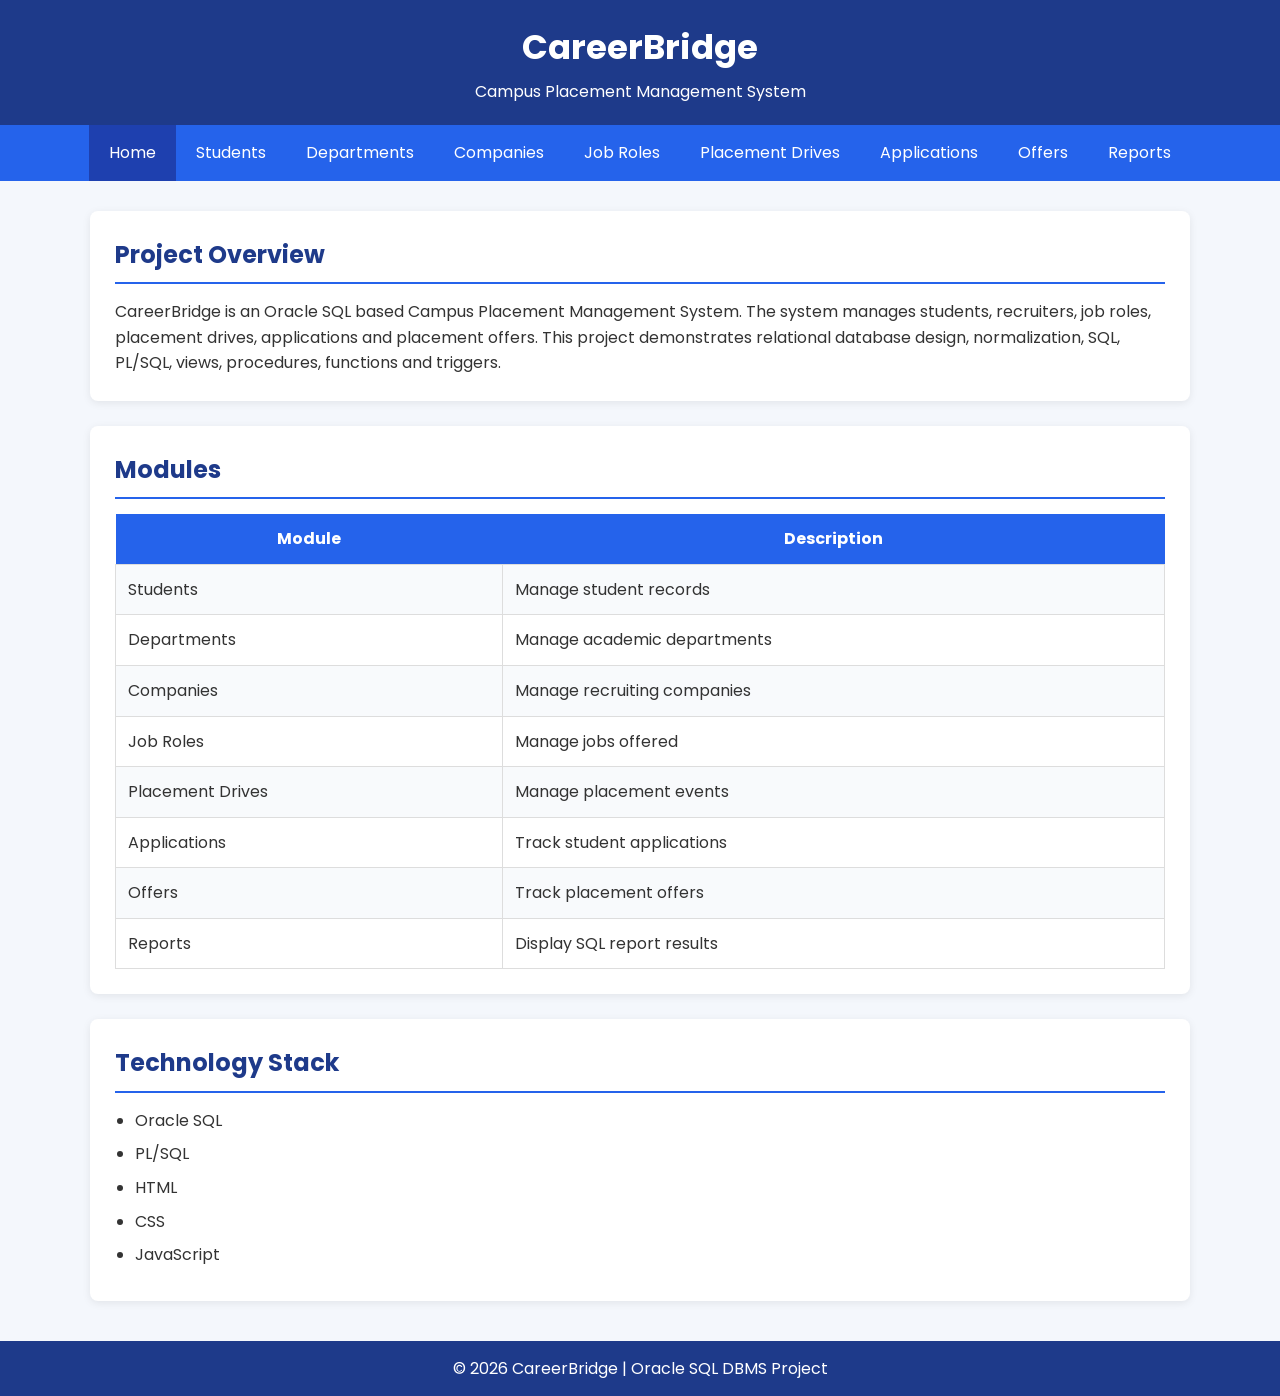
<file: index.html>
<!DOCTYPE html>
<html lang="en">

<head>
    <meta charset="UTF-8">
    <meta name="viewport" content="width=device-width, initial-scale=1.0">
    <title>CareerBridge - Home</title>

    <link rel="stylesheet" href="css/style.css">

    <link href="https://fonts.googleapis.com/css2?family=Poppins:wght@300;400;500;600;700&display=swap" rel="stylesheet">
</head>

<body>

<header>

    <h1>CareerBridge</h1>

    <p>Campus Placement Management System</p>

</header>

<nav>

    <a class="active" href="index.html">Home</a>

    <a href="students.html">Students</a>

    <a href="departments.html">Departments</a>

    <a href="companies.html">Companies</a>

    <a href="jobroles.html">Job Roles</a>

    <a href="drives.html">Placement Drives</a>

    <a href="applications.html">Applications</a>

    <a href="offers.html">Offers</a>

    <a href="reports.html">Reports</a>

</nav>

<main>

<section>

<h2>Project Overview</h2>

<p>

CareerBridge is an Oracle SQL based Campus Placement Management System.

The system manages students, recruiters, job roles,
placement drives, applications and placement offers.

This project demonstrates relational database design,
normalization, SQL, PL/SQL, views, procedures,
functions and triggers.

</p>

</section>

<section>

<h2>Modules</h2>

<table>

<tr>

<th>Module</th>

<th>Description</th>

</tr>

<tr>

<td>Students</td>

<td>Manage student records</td>

</tr>

<tr>

<td>Departments</td>

<td>Manage academic departments</td>

</tr>

<tr>

<td>Companies</td>

<td>Manage recruiting companies</td>

</tr>

<tr>

<td>Job Roles</td>

<td>Manage jobs offered</td>

</tr>

<tr>

<td>Placement Drives</td>

<td>Manage placement events</td>

</tr>

<tr>

<td>Applications</td>

<td>Track student applications</td>

</tr>

<tr>

<td>Offers</td>

<td>Track placement offers</td>

</tr>

<tr>

<td>Reports</td>

<td>Display SQL report results</td>

</tr>

</table>

</section>

<section>

<h2>Technology Stack</h2>

<ul>

<li>Oracle SQL</li>

<li>PL/SQL</li>

<li>HTML</li>

<li>CSS</li>

<li>JavaScript</li>

</ul>

</section>

</main>

<footer>

<p>

© 2026 CareerBridge | Oracle SQL DBMS Project

</p>

</footer>

</body>

</html>
</file>
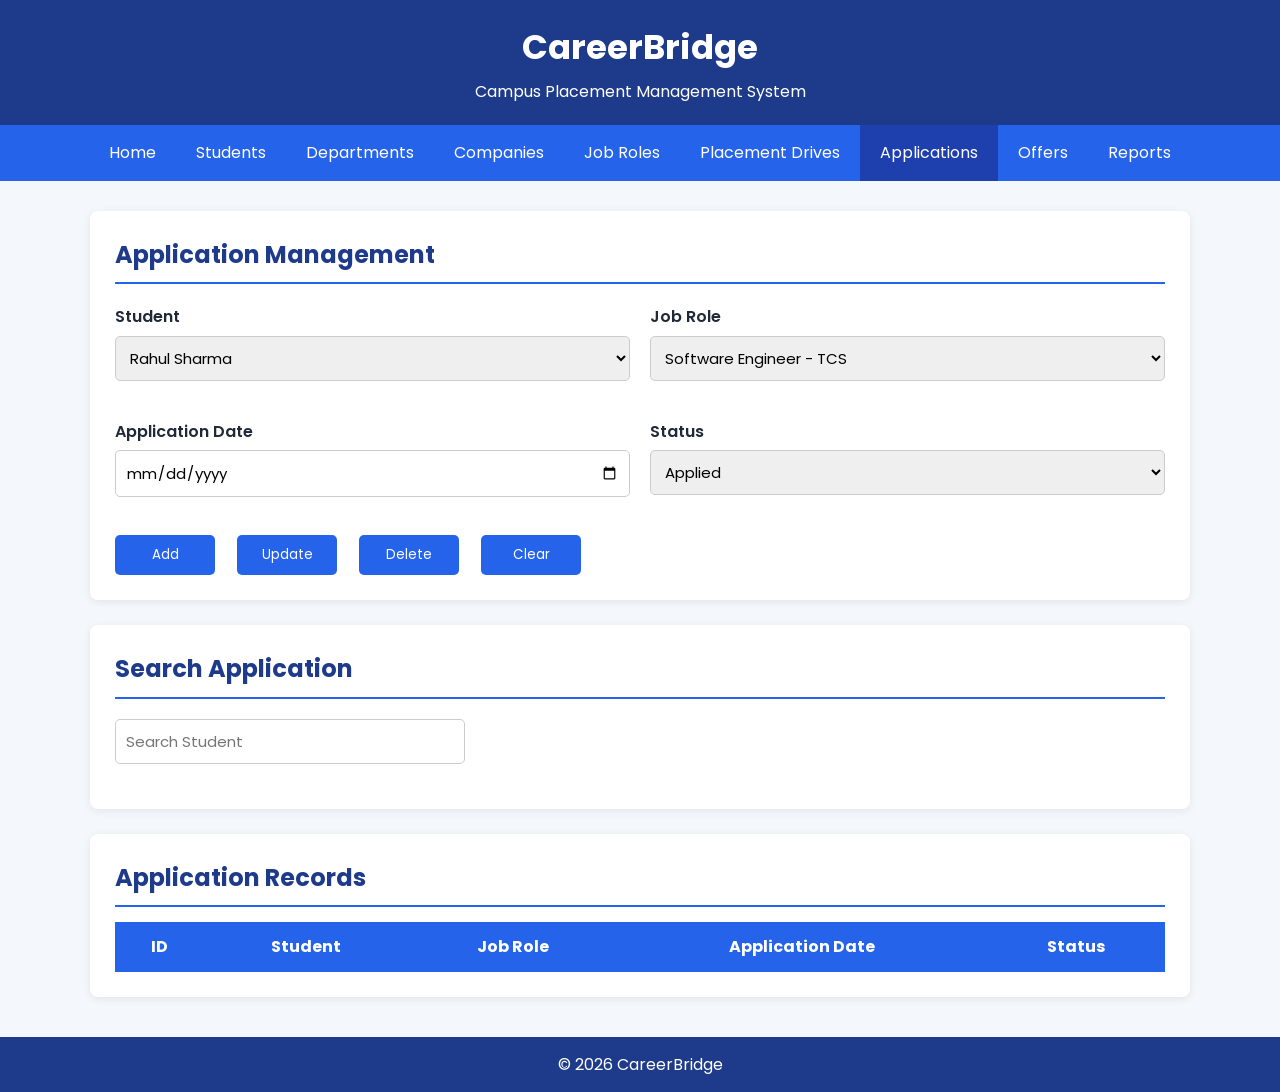
<file: applications.html>
<!DOCTYPE html>
<html lang="en">

<head>

<meta charset="UTF-8">
<meta name="viewport" content="width=device-width, initial-scale=1.0">

<title>Applications | CareerBridge</title>

<link rel="stylesheet" href="css/style.css">

<link href="https://fonts.googleapis.com/css2?family=Poppins:wght@300;400;500;600;700&display=swap" rel="stylesheet">

</head>

<body>

<header>

<h1>CareerBridge</h1>

<p>Campus Placement Management System</p>

</header>

<nav>

<a href="index.html">Home</a>
<a href="students.html">Students</a>
<a href="departments.html">Departments</a>
<a href="companies.html">Companies</a>
<a href="jobroles.html">Job Roles</a>
<a href="drives.html">Placement Drives</a>
<a class="active" href="applications.html">Applications</a>
<a href="offers.html">Offers</a>
<a href="reports.html">Reports</a>

</nav>

<main>

<section>

<h2>Application Management</h2>

<form id="applicationForm">

<div class="form-grid">

<div class="form-group">
<label>Student</label>

<select id="student">
<option>Rahul Sharma</option>
<option>Priya Reddy</option>
<option>Arjun Verma</option>
</select>

</div>

<div class="form-group">
<label>Job Role</label>

<select id="jobRole">
<option>Software Engineer - TCS</option>
<option>System Engineer - Infosys</option>
<option>Project Engineer - Wipro</option>
</select>

</div>

<div class="form-group">
<label>Application Date</label>
<input type="date" id="applicationDate">
</div>

<div class="form-group">
<label>Status</label>

<select id="status">

<option>Applied</option>

<option>Shortlisted</option>

<option>Interview</option>

<option>Selected</option>

<option>Rejected</option>

</select>

</div>

</div>

<div class="button-group">

<button type="button" id="addBtn">Add</button>

<button type="button" id="updateBtn">Update</button>

<button type="button" id="deleteBtn">Delete</button>

<button type="reset">Clear</button>

</div>

</form>

</section>

<section>

<h2>Search Application</h2>

<div class="search-box">

<input
type="text"
id="search"
placeholder="Search Student">

</div>

</section>

<section>

<h2>Application Records</h2>

<table id="applicationTable">

<thead>

<tr>

<th>ID</th>

<th>Student</th>

<th>Job Role</th>

<th>Application Date</th>

<th>Status</th>

</tr>

</thead>

<tbody id="applicationBody">

</tbody>

</table>

</section>

</main>

<footer>

<p>© 2026 CareerBridge</p>

</footer>

<script src="js/applications.js"></script>

</body>

</html>
</file>
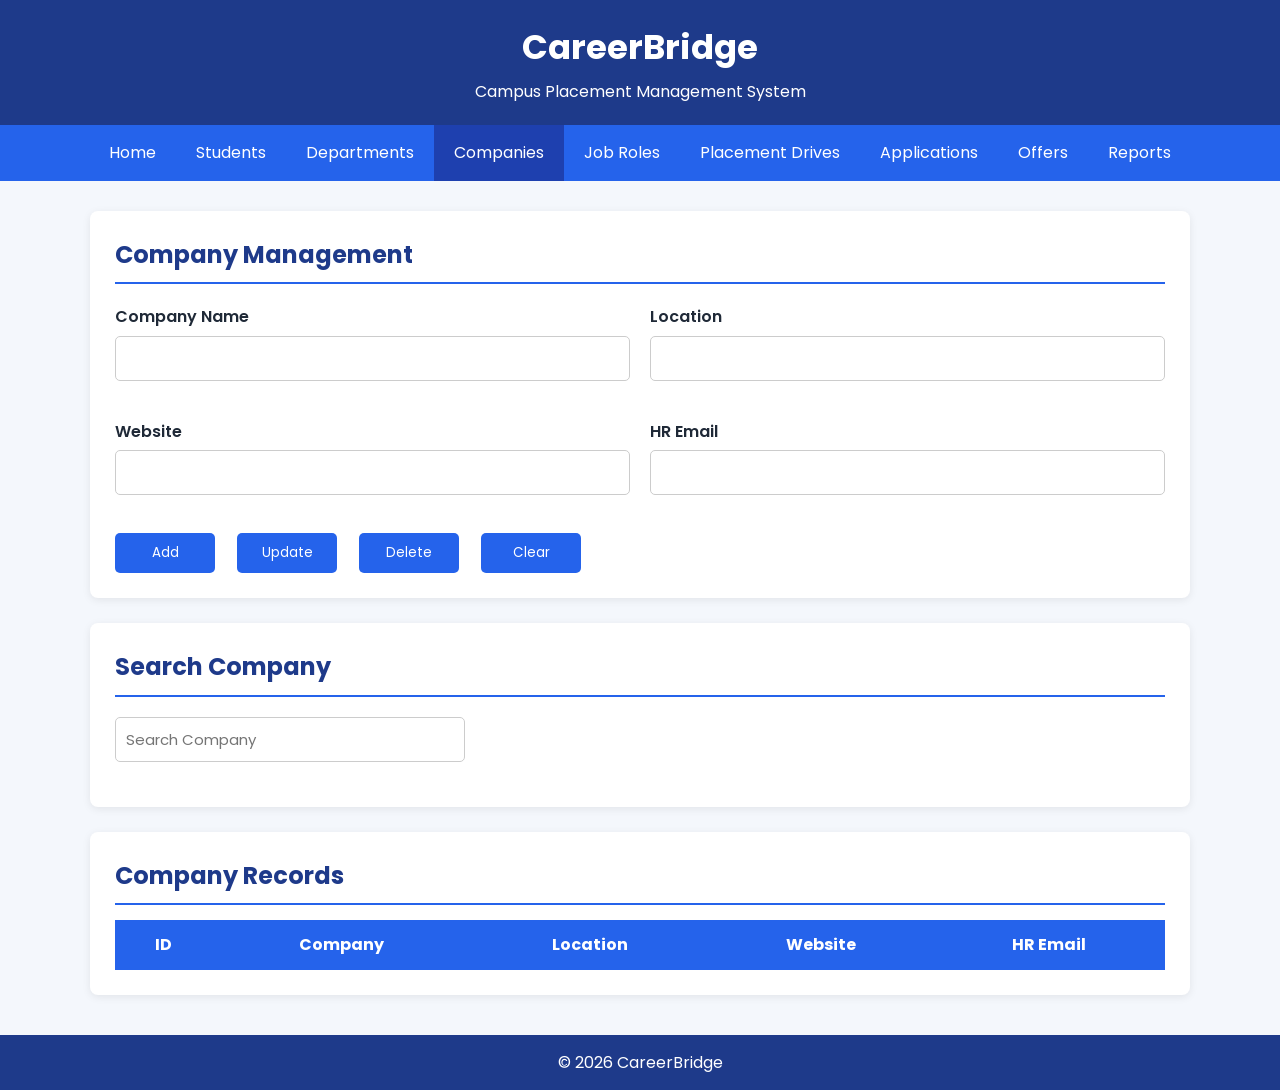
<file: companies.html>
<!DOCTYPE html>
<html lang="en">

<head>
    <meta charset="UTF-8">
    <meta name="viewport" content="width=device-width, initial-scale=1.0">
    <title>Companies | CareerBridge</title>

    <link rel="stylesheet" href="css/style.css">
    <link href="https://fonts.googleapis.com/css2?family=Poppins:wght@300;400;500;600;700&display=swap" rel="stylesheet">
</head>

<body>

<header>
    <h1>CareerBridge</h1>
    <p>Campus Placement Management System</p>
</header>

<nav>
    <a href="index.html">Home</a>
    <a href="students.html">Students</a>
    <a href="departments.html">Departments</a>
    <a class="active" href="companies.html">Companies</a>
    <a href="jobroles.html">Job Roles</a>
    <a href="drives.html">Placement Drives</a>
    <a href="applications.html">Applications</a>
    <a href="offers.html">Offers</a>
    <a href="reports.html">Reports</a>
</nav>

<main>

<section>

<h2>Company Management</h2>

<form id="companyForm">

<div class="form-grid">

<div class="form-group">
<label>Company Name</label>
<input type="text" id="companyName" required>
</div>

<div class="form-group">
<label>Location</label>
<input type="text" id="location" required>
</div>

<div class="form-group">
<label>Website</label>
<input type="text" id="website" required>
</div>

<div class="form-group">
<label>HR Email</label>
<input type="email" id="hrEmail" required>
</div>

</div>

<div class="button-group">

<button type="button" id="addBtn">Add</button>

<button type="button" id="updateBtn">Update</button>

<button type="button" id="deleteBtn">Delete</button>

<button type="reset">Clear</button>

</div>

</form>

</section>

<section>

<h2>Search Company</h2>

<div class="search-box">

<input
type="text"
id="search"
placeholder="Search Company">

</div>

</section>

<section>

<h2>Company Records</h2>

<table id="companyTable">

<thead>

<tr>

<th>ID</th>

<th>Company</th>

<th>Location</th>

<th>Website</th>

<th>HR Email</th>

</tr>

</thead>

<tbody id="companyBody">

</tbody>

</table>

</section>

</main>

<footer>

<p>© 2026 CareerBridge</p>

</footer>

<script src="js/companies.js"></script>

</body>

</html>
</file>
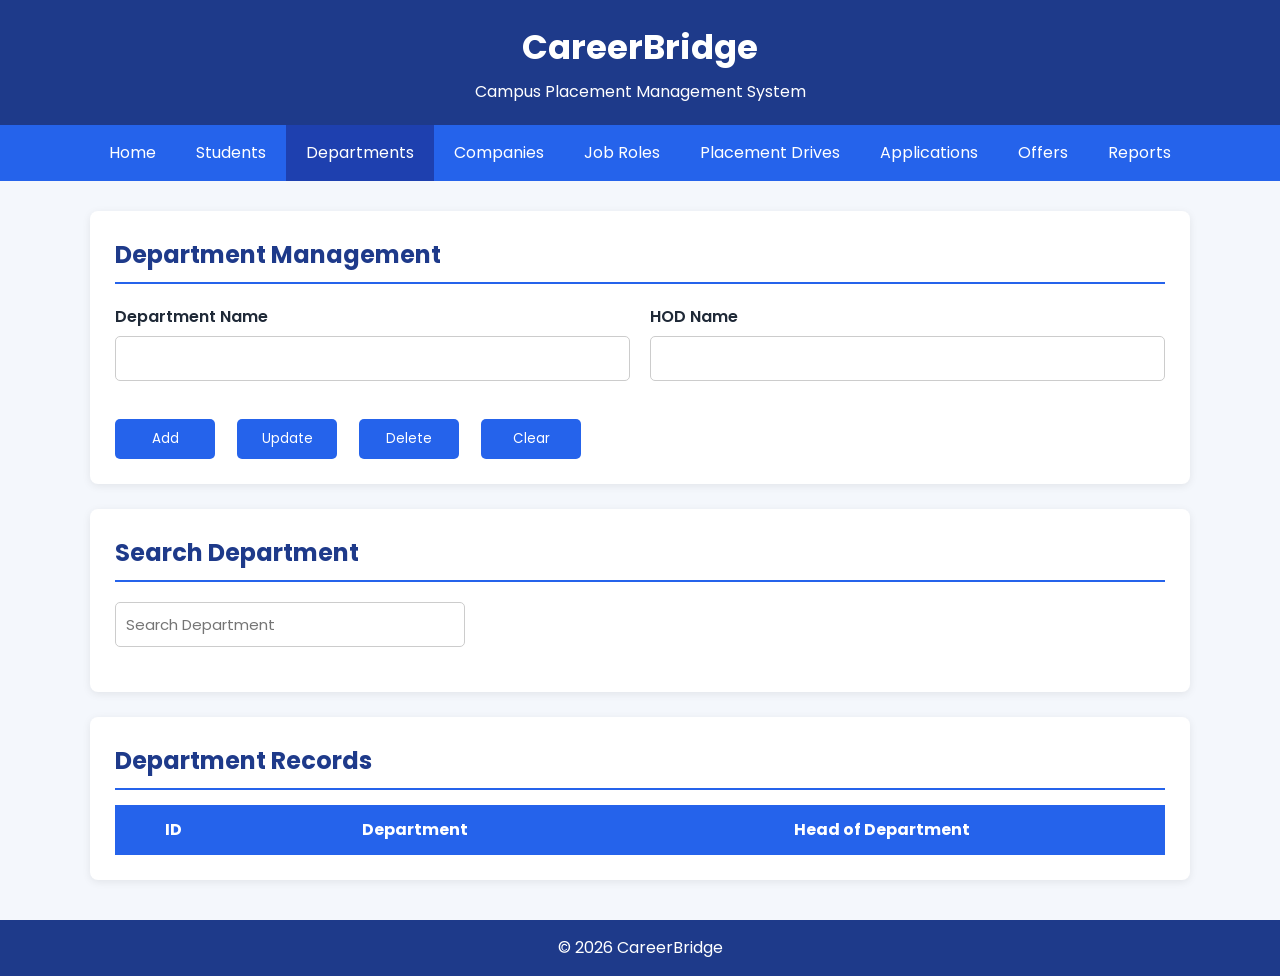
<file: departments.html>
<!DOCTYPE html>
<html lang="en">

<head>

    <meta charset="UTF-8">
    <meta name="viewport" content="width=device-width, initial-scale=1.0">

    <title>Departments | CareerBridge</title>

    <link rel="stylesheet" href="css/style.css">

    <link href="https://fonts.googleapis.com/css2?family=Poppins:wght@300;400;500;600;700&display=swap" rel="stylesheet">

</head>

<body>

<header>

<h1>CareerBridge</h1>

<p>Campus Placement Management System</p>

</header>

<nav>

<a href="index.html">Home</a>
<a href="students.html">Students</a>
<a class="active" href="departments.html">Departments</a>
<a href="companies.html">Companies</a>
<a href="jobroles.html">Job Roles</a>
<a href="drives.html">Placement Drives</a>
<a href="applications.html">Applications</a>
<a href="offers.html">Offers</a>
<a href="reports.html">Reports</a>

</nav>

<main>

<section>

<h2>Department Management</h2>

<form id="departmentForm">

<div class="form-grid">

<div class="form-group">

<label>Department Name</label>

<input
type="text"
id="departmentName"
required>

</div>

<div class="form-group">

<label>HOD Name</label>

<input
type="text"
id="hodName"
required>

</div>

</div>

<div class="button-group">

<button
type="button"
id="addBtn">

Add

</button>

<button
type="button"
id="updateBtn">

Update

</button>

<button
type="button"
id="deleteBtn">

Delete

</button>

<button
type="reset">

Clear

</button>

</div>

</form>

</section>

<section>

<h2>Search Department</h2>

<div class="search-box">

<input
type="text"
id="search"
placeholder="Search Department">

</div>

</section>

<section>

<h2>Department Records</h2>

<table id="departmentTable">

<thead>

<tr>

<th>ID</th>

<th>Department</th>

<th>Head of Department</th>

</tr>

</thead>

<tbody id="departmentBody">

<!-- Departments will be loaded from Oracle -->

</tbody>

</table>

</section>

</main>

<footer>

<p>

© 2026 CareerBridge

</p>

</footer>

<script src="js/departments.js"></script>

</body>

</html>
</file>
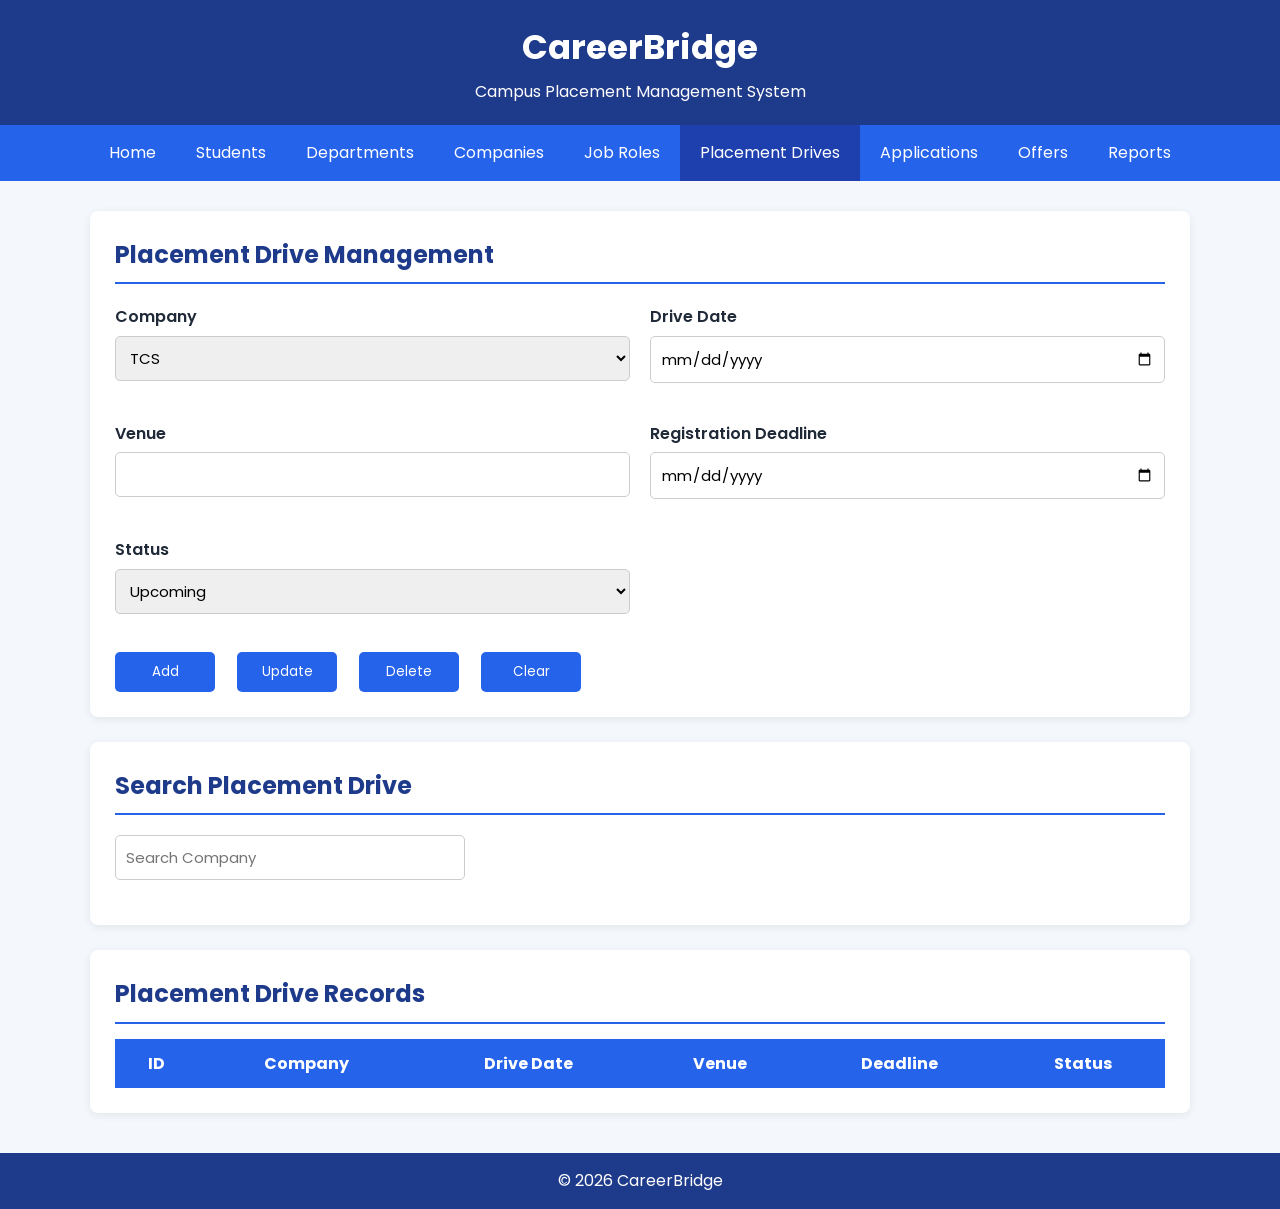
<file: drives.html>
<!DOCTYPE html>
<html lang="en">

<head>

<meta charset="UTF-8">
<meta name="viewport" content="width=device-width, initial-scale=1.0">

<title>Placement Drives | CareerBridge</title>

<link rel="stylesheet" href="css/style.css">

<link href="https://fonts.googleapis.com/css2?family=Poppins:wght@300;400;500;600;700&display=swap" rel="stylesheet">

</head>

<body>

<header>

<h1>CareerBridge</h1>

<p>Campus Placement Management System</p>

</header>

<nav>

<a href="index.html">Home</a>
<a href="students.html">Students</a>
<a href="departments.html">Departments</a>
<a href="companies.html">Companies</a>
<a href="jobroles.html">Job Roles</a>
<a class="active" href="drives.html">Placement Drives</a>
<a href="applications.html">Applications</a>
<a href="offers.html">Offers</a>
<a href="reports.html">Reports</a>

</nav>

<main>

<section>

<h2>Placement Drive Management</h2>

<form id="driveForm">

<div class="form-grid">

<div class="form-group">
<label>Company</label>

<select id="company">
<option>TCS</option>
<option>Infosys</option>
<option>Wipro</option>
<option>Accenture</option>
<option>Cognizant</option>
<option>Capgemini</option>
<option>IBM</option>
<option>Deloitte</option>
</select>

</div>

<div class="form-group">
<label>Drive Date</label>
<input type="date" id="driveDate">
</div>

<div class="form-group">
<label>Venue</label>
<input type="text" id="venue">
</div>

<div class="form-group">
<label>Registration Deadline</label>
<input type="date" id="deadline">
</div>

<div class="form-group">
<label>Status</label>

<select id="status">

<option>Upcoming</option>

<option>Ongoing</option>

<option>Completed</option>

</select>

</div>

</div>

<div class="button-group">

<button type="button" id="addBtn">Add</button>

<button type="button" id="updateBtn">Update</button>

<button type="button" id="deleteBtn">Delete</button>

<button type="reset">Clear</button>

</div>

</form>

</section>

<section>

<h2>Search Placement Drive</h2>

<div class="search-box">

<input
type="text"
id="search"
placeholder="Search Company">

</div>

</section>

<section>

<h2>Placement Drive Records</h2>

<table id="driveTable">

<thead>

<tr>

<th>ID</th>

<th>Company</th>

<th>Drive Date</th>

<th>Venue</th>

<th>Deadline</th>

<th>Status</th>

</tr>

</thead>

<tbody id="driveBody">

</tbody>

</table>

</section>

</main>

<footer>

<p>© 2026 CareerBridge</p>

</footer>

<script src="js/drives.js"></script>

</body>

</html>
</file>
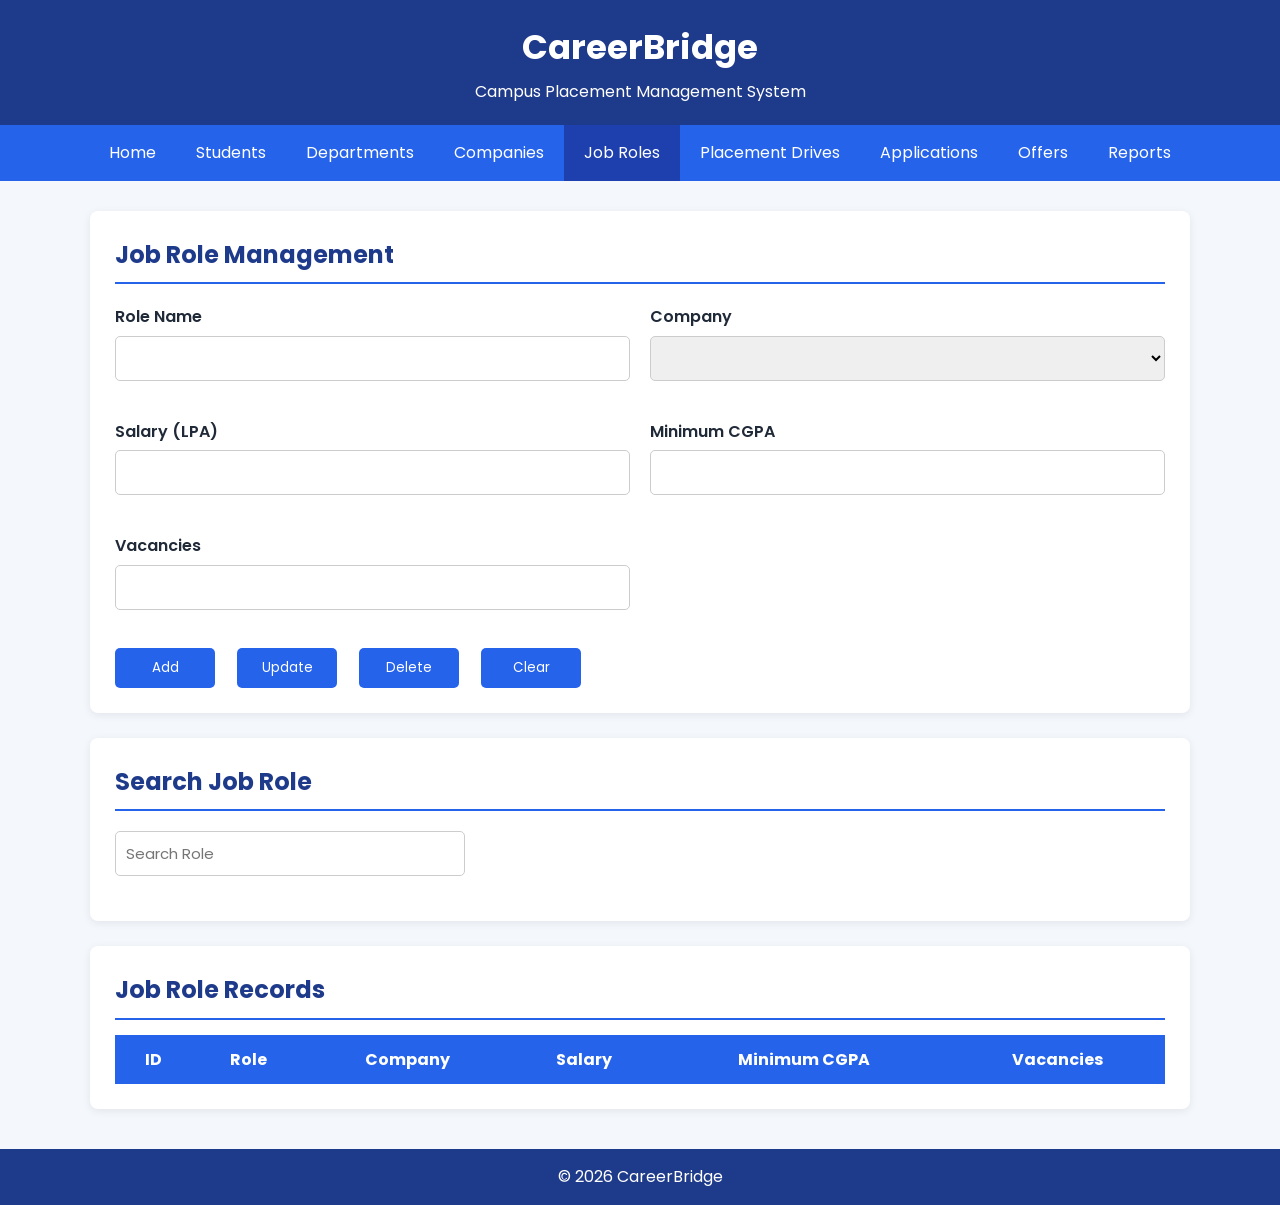
<file: jobroles.html>
<!DOCTYPE html>
<html lang="en">

<head>

<meta charset="UTF-8">

<meta name="viewport"
content="width=device-width, initial-scale=1.0">

<title>Job Roles | CareerBridge</title>

<link rel="stylesheet" href="css/style.css">

<link href="https://fonts.googleapis.com/css2?family=Poppins:wght@300;400;500;600;700&display=swap" rel="stylesheet">

</head>

<body>

<header>

<h1>CareerBridge</h1>

<p>Campus Placement Management System</p>

</header>

<nav>

<a href="index.html">Home</a>

<a href="students.html">Students</a>

<a href="departments.html">Departments</a>

<a href="companies.html">Companies</a>

<a class="active" href="jobroles.html">Job Roles</a>

<a href="drives.html">Placement Drives</a>

<a href="applications.html">Applications</a>

<a href="offers.html">Offers</a>

<a href="reports.html">Reports</a>

</nav>

<main>

<section>

<h2>Job Role Management</h2>

<form id="jobRoleForm">

<div class="form-grid">

<div class="form-group">
<label>Role Name</label>
<input type="text" id="roleName" required>
</div>

<div class="form-group">
<label>Company</label>

<select id="company">

</select>

</div>

<div class="form-group">
<label>Salary (LPA)</label>
<input type="number" step="0.1" id="salary">
</div>

<div class="form-group">
<label>Minimum CGPA</label>
<input type="number" step="0.01" id="cgpa">
</div>

<div class="form-group">
<label>Vacancies</label>
<input type="number" id="vacancies">
</div>

</div>

<div class="button-group">

<button type="button" id="addBtn">Add</button>

<button type="button" id="updateBtn">Update</button>

<button type="button" id="deleteBtn">Delete</button>

<button type="reset">Clear</button>

</div>

</form>

</section>

<section>

<h2>Search Job Role</h2>

<div class="search-box">

<input
type="text"
id="search"
placeholder="Search Role">

</div>

</section>

<section>

<h2>Job Role Records</h2>

<table id="jobTable">

<thead>

<tr>

<th>ID</th>

<th>Role</th>

<th>Company</th>

<th>Salary</th>

<th>Minimum CGPA</th>

<th>Vacancies</th>

</tr>

</thead>

<tbody id="jobBody">

</tbody>
</table>

</section>

</main>

<footer>

<p>

© 2026 CareerBridge

</p>

</footer>

<script src="js/jobroles.js"></script>

</body>

</html>
</file>
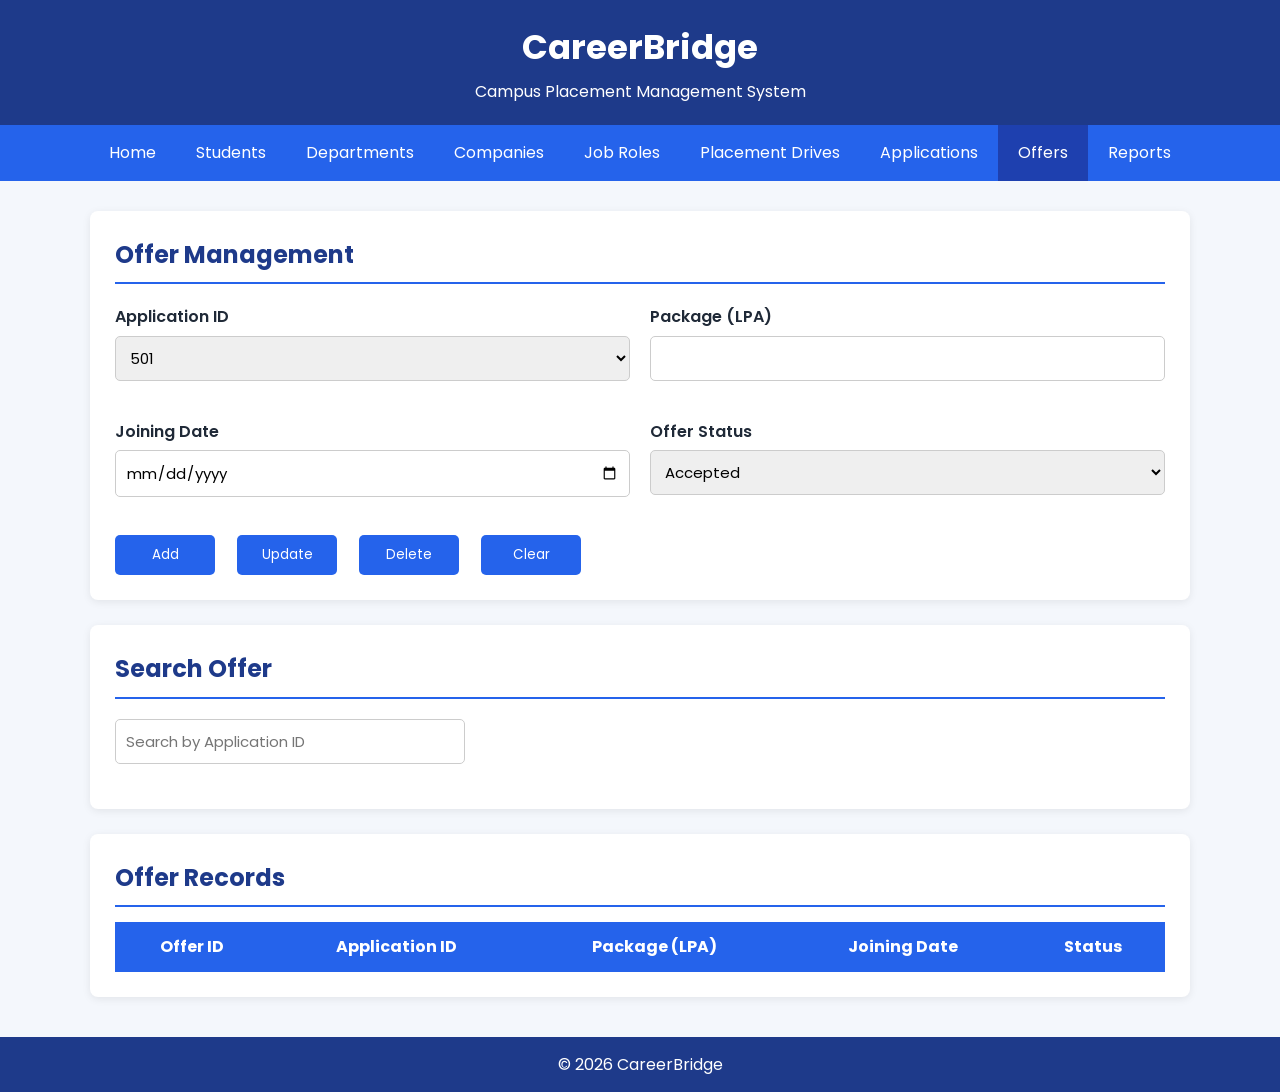
<file: offers.html>
<!DOCTYPE html>
<html lang="en">

<head>

<meta charset="UTF-8">
<meta name="viewport" content="width=device-width, initial-scale=1.0">

<title>Offers | CareerBridge</title>

<link rel="stylesheet" href="css/style.css">

<link href="https://fonts.googleapis.com/css2?family=Poppins:wght@300;400;500;600;700&display=swap" rel="stylesheet">

</head>

<body>

<header>

<h1>CareerBridge</h1>

<p>Campus Placement Management System</p>

</header>

<nav>

<a href="index.html">Home</a>
<a href="students.html">Students</a>
<a href="departments.html">Departments</a>
<a href="companies.html">Companies</a>
<a href="jobroles.html">Job Roles</a>
<a href="drives.html">Placement Drives</a>
<a href="applications.html">Applications</a>
<a class="active" href="offers.html">Offers</a>
<a href="reports.html">Reports</a>

</nav>

<main>

<section>

<h2>Offer Management</h2>

<form id="offerForm">

<div class="form-grid">

<div class="form-group">

<label>Application ID</label>

<select id="application">

<option>501</option>
<option>502</option>
<option>503</option>

</select>

</div>

<div class="form-group">

<label>Package (LPA)</label>

<input
type="number"
step="0.1"
id="package">

</div>

<div class="form-group">

<label>Joining Date</label>

<input
type="date"
id="joiningDate">

</div>

<div class="form-group">

<label>Offer Status</label>

<select id="offerStatus">

<option>Accepted</option>
<option>Pending</option>
<option>Rejected</option>

</select>

</div>

</div>

<div class="button-group">

<button type="button" id="addBtn">Add</button>

<button type="button" id="updateBtn">Update</button>

<button type="button" id="deleteBtn">Delete</button>

<button type="reset">Clear</button>

</div>

</form>

</section>

<section>

<h2>Search Offer</h2>

<div class="search-box">

<input
type="text"
id="search"
placeholder="Search by Application ID">

</div>

</section>

<section>

<h2>Offer Records</h2>

<table id="offerTable">

<thead>

<tr>

<th>Offer ID</th>

<th>Application ID</th>

<th>Package (LPA)</th>

<th>Joining Date</th>

<th>Status</th>

</tr>

</thead>

<tbody id="offerBody">

</tbody>

</table>

</section>

</main>

<footer>

<p>

© 2026 CareerBridge

</p>

</footer>

<script src="js/offers.js"></script>

</body>

</html>
</file>
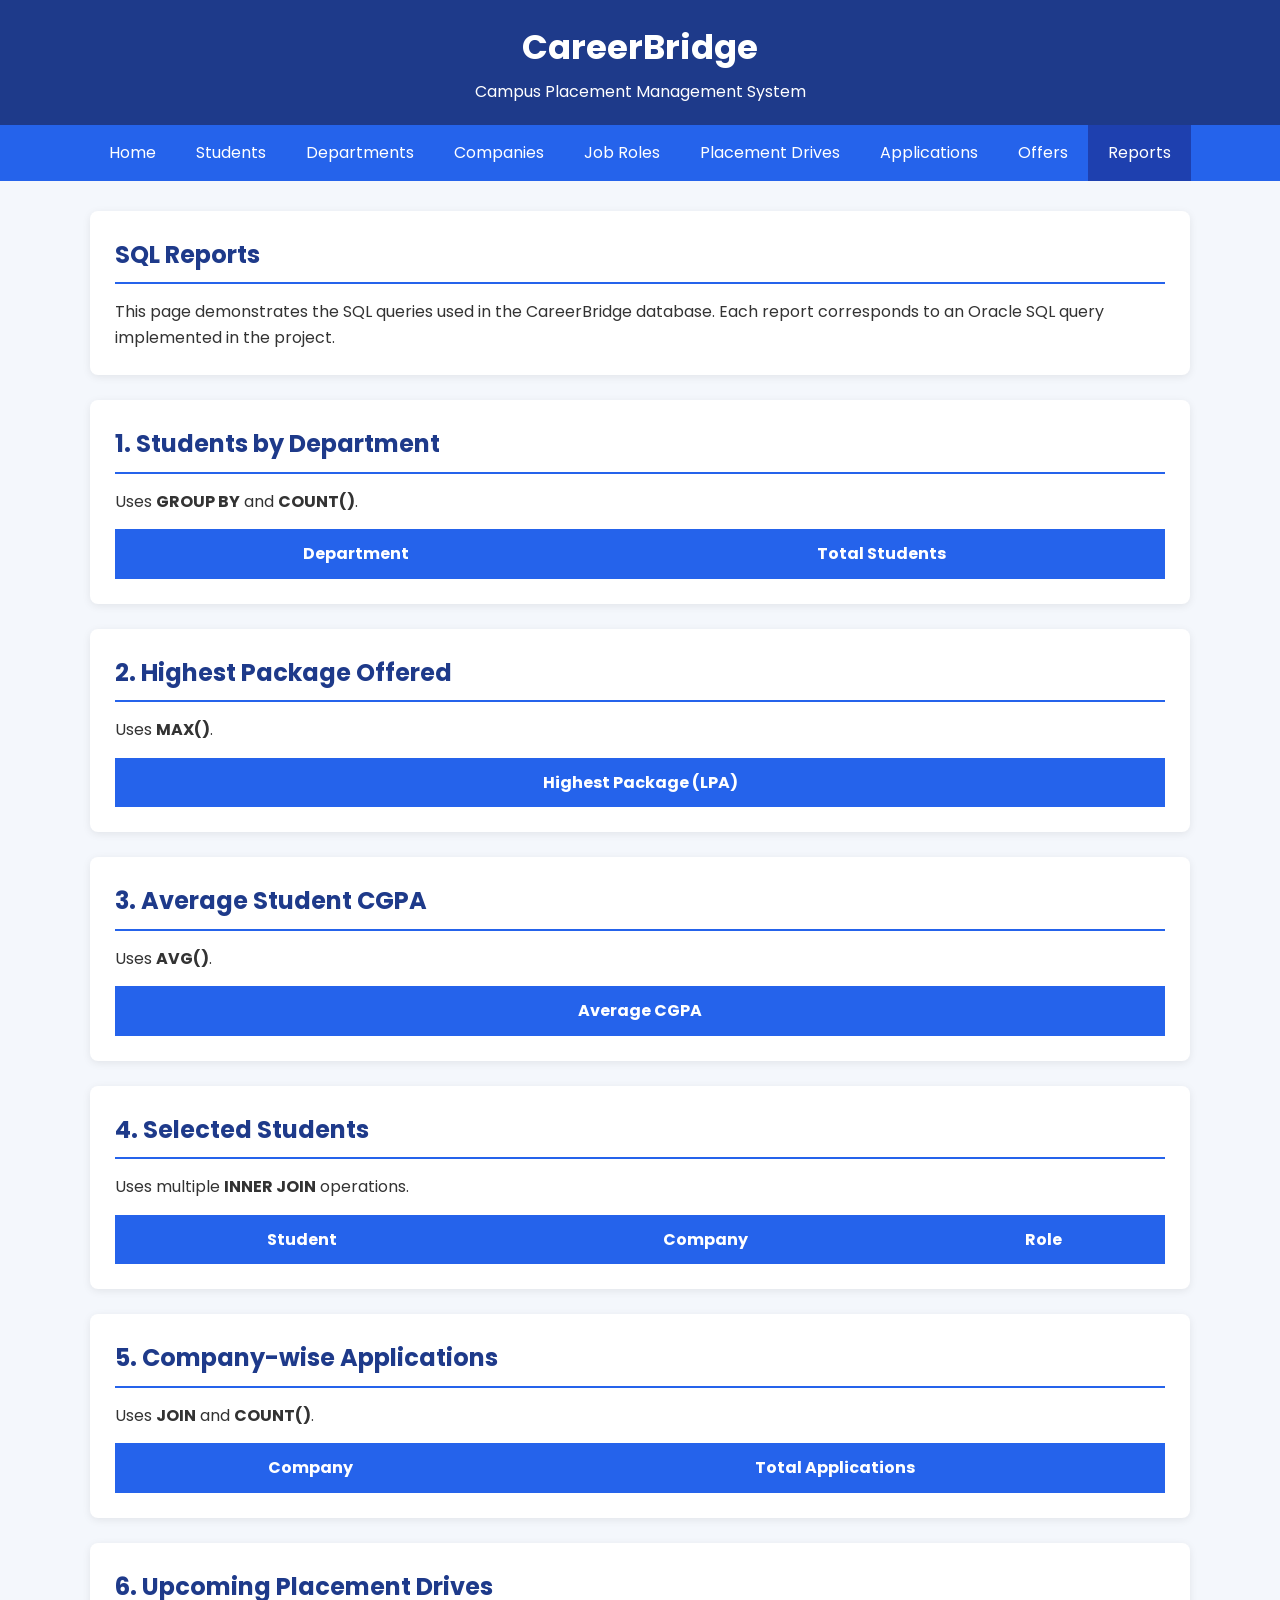
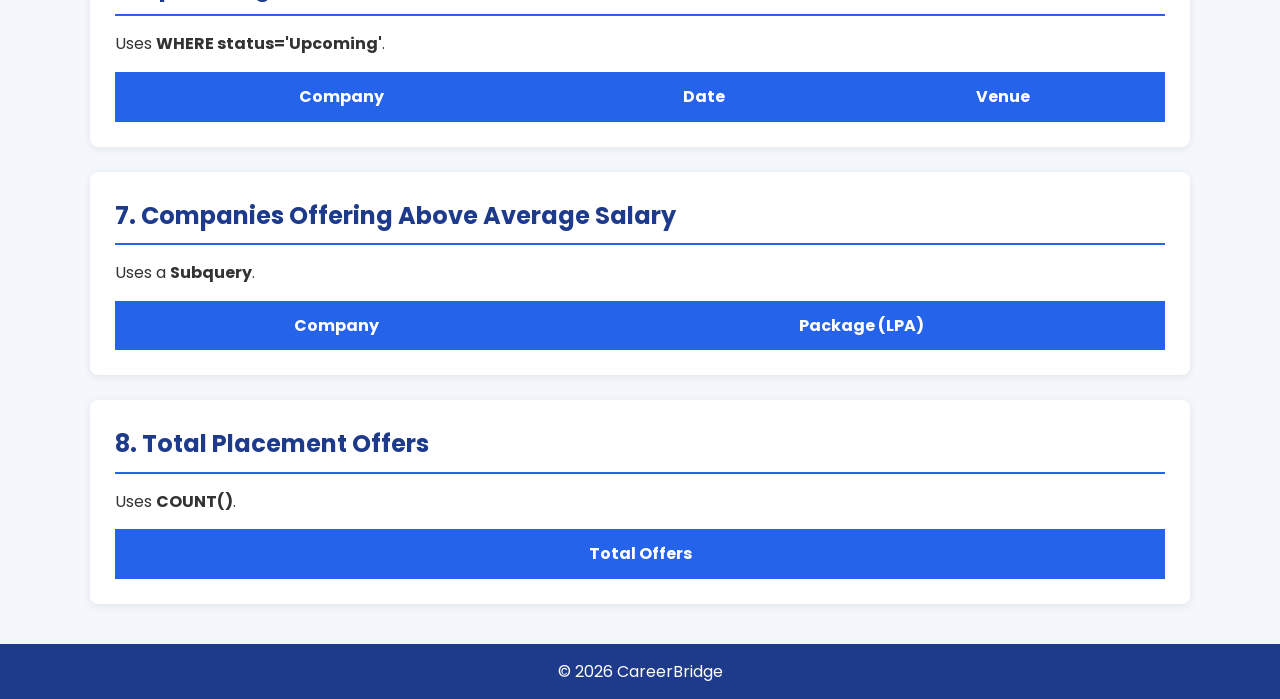
<file: reports.html>
<!DOCTYPE html>
<html lang="en">

<head>

<meta charset="UTF-8">

<meta name="viewport"
content="width=device-width, initial-scale=1.0">

<title>SQL Reports | CareerBridge</title>

<link rel="stylesheet" href="css/style.css">

<link href="https://fonts.googleapis.com/css2?family=Poppins:wght@300;400;500;600;700&display=swap" rel="stylesheet">

</head>

<body>

<header>

<h1>CareerBridge</h1>

<p>Campus Placement Management System</p>

</header>

<nav>

<a href="index.html">Home</a>

<a href="students.html">Students</a>

<a href="departments.html">Departments</a>

<a href="companies.html">Companies</a>

<a href="jobroles.html">Job Roles</a>

<a href="drives.html">Placement Drives</a>

<a href="applications.html">Applications</a>

<a href="offers.html">Offers</a>

<a class="active" href="reports.html">Reports</a>

</nav>

<main>

<section>

<h2>SQL Reports</h2>

<p>

This page demonstrates the SQL queries used in the CareerBridge database.
Each report corresponds to an Oracle SQL query implemented in the project.

</p>

</section>

<!-- Report 1 -->

<section>

<h2>1. Students by Department</h2>

<p>

Uses <strong>GROUP BY</strong> and <strong>COUNT()</strong>.

</p>

<table id="studentsDeptTable">

<tr>

<th>Department</th>

<th>Total Students</th>

</tr>

</table>

</section>

<!-- Report 2 -->

<section>

<h2>2. Highest Package Offered</h2>

<p>

Uses <strong>MAX()</strong>.

</p>

<table id="highestPackageTable">

<tr>

<th>Highest Package (LPA)</th>

</tr>

</table>

</section>

<!-- Report 3 -->

<section>

<h2>3. Average Student CGPA</h2>

<p>

Uses <strong>AVG()</strong>.

</p>

<table id="avgCgpaTable">

<tr>

<th>Average CGPA</th>

</tr>

</table>

</section>

<!-- Report 4 -->

<section>

<h2>4. Selected Students</h2>

<p>

Uses multiple <strong>INNER JOIN</strong> operations.

</p>

<table id="selectedStudentsTable">

<tr>

<th>Student</th>

<th>Company</th>

<th>Role</th>

</tr>

</table>

</section>
<!-- Report 5 -->

<section>

<h2>5. Company-wise Applications</h2>

<p>

Uses <strong>JOIN</strong> and <strong>COUNT()</strong>.

</p>

<table id="companyApplicationsTable">

<tr>

<th>Company</th>

<th>Total Applications</th>

</tr>

</table>

</section>

<!-- Report 6 -->

<section>

<h2>6. Upcoming Placement Drives</h2>

<p>

Uses <strong>WHERE status='Upcoming'</strong>.

</p>

<table id="upcomingDrivesTable">

<tr>

<th>Company</th>

<th>Date</th>

<th>Venue</th>

</tr>

</table>

</section>

<!-- Report 7 -->

<section>

<h2>7. Companies Offering Above Average Salary</h2>

<p>

Uses a <strong>Subquery</strong>.

</p>

<table id="aboveAverageSalaryTable">

<tr>

<th>Company</th>

<th>Package (LPA)</th>

</tr>

</table>

</section>

<!-- Report 8 -->

<section>

<h2>8. Total Placement Offers</h2>

<p>

Uses <strong>COUNT()</strong>.

</p>

<table id="totalOffersTable">

<tr>

<th>Total Offers</th>

</tr>

</table>

</section>

</main>

<footer>

<p>

© 2026 CareerBridge

</p>

</footer>

<script src="js/reports.js"></script>

</body>

</html>
</file>
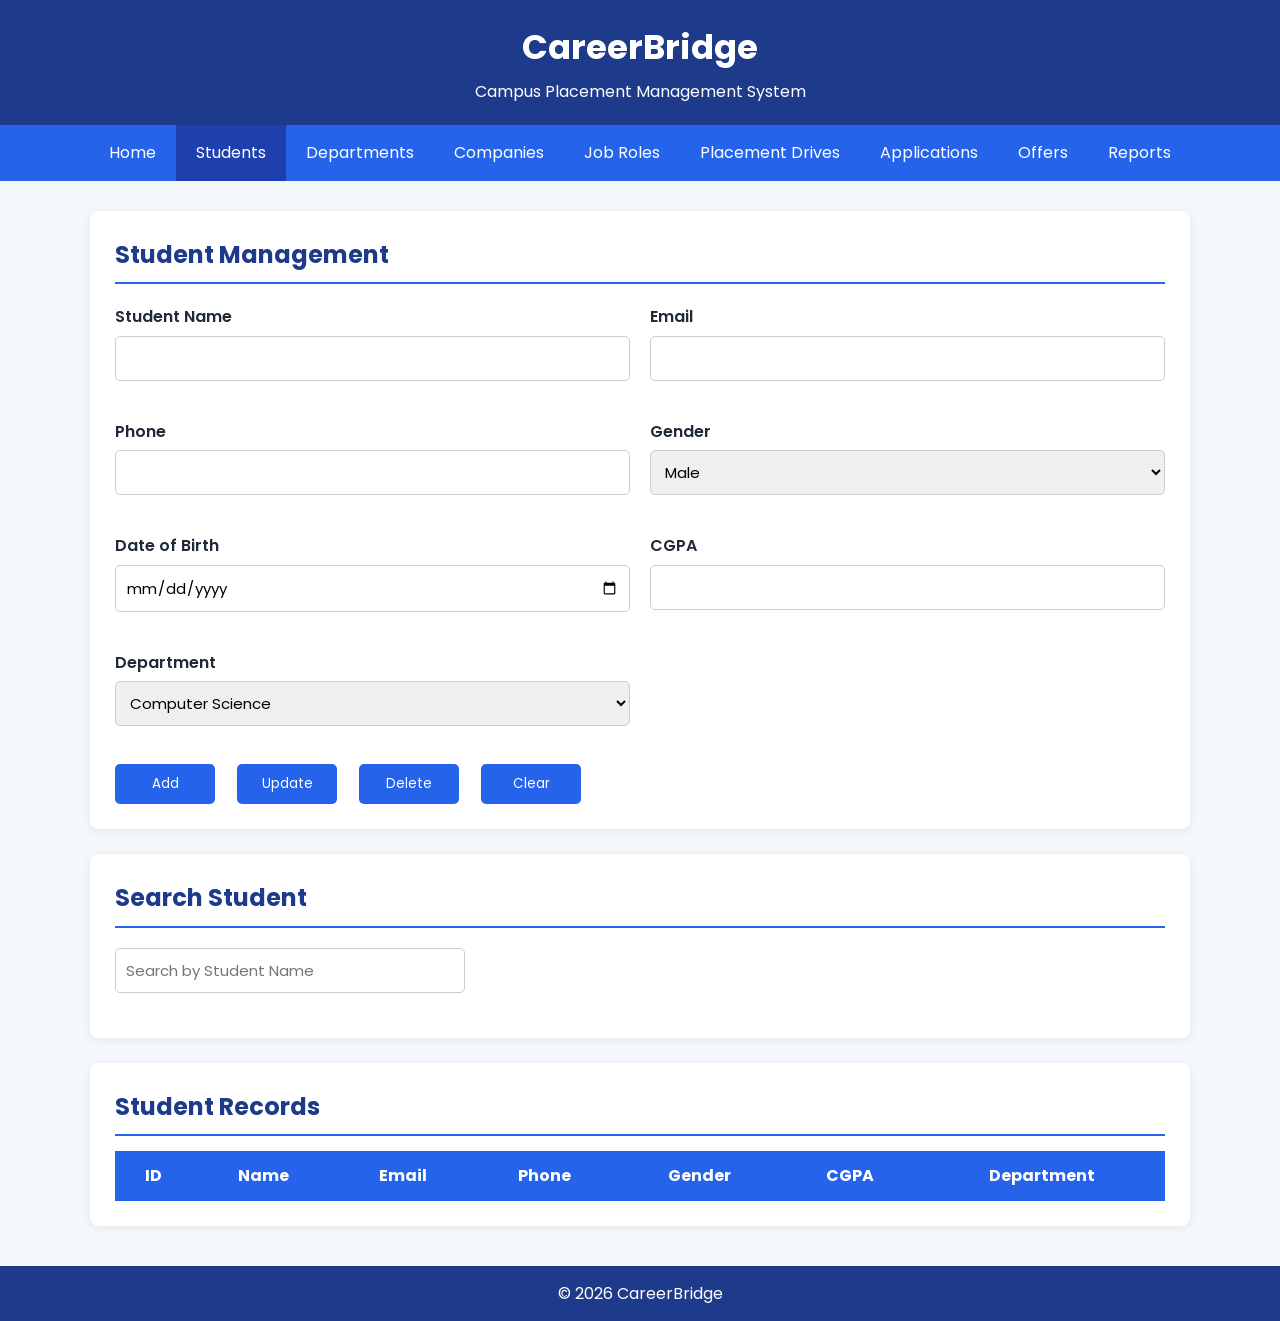
<file: students.html>
<!DOCTYPE html>
<html lang="en">

<head>

    <meta charset="UTF-8">
    <meta name="viewport" content="width=device-width, initial-scale=1.0">

    <title>Students | CareerBridge</title>

    <link rel="stylesheet" href="css/style.css">

    <link href="https://fonts.googleapis.com/css2?family=Poppins:wght@300;400;500;600;700&display=swap" rel="stylesheet">

</head>

<body>

<header>

    <h1>CareerBridge</h1>

    <p>Campus Placement Management System</p>

</header>

<nav>

    <a href="index.html">Home</a>
    <a class="active" href="students.html">Students</a>
    <a href="departments.html">Departments</a>
    <a href="companies.html">Companies</a>
    <a href="jobroles.html">Job Roles</a>
    <a href="drives.html">Placement Drives</a>
    <a href="applications.html">Applications</a>
    <a href="offers.html">Offers</a>
    <a href="reports.html">Reports</a>

</nav>

<main>

<section>

<h2>Student Management</h2>

<form id="studentForm">

<div class="form-grid">

<div class="form-group">
<label>Student Name</label>
<input type="text" id="name" required>
</div>

<div class="form-group">
<label>Email</label>
<input type="email" id="email" required>
</div>

<div class="form-group">
<label>Phone</label>
<input type="text" id="phone" required>
</div>

<div class="form-group">
<label>Gender</label>
<select id="gender">
<option>Male</option>
<option>Female</option>
</select>
</div>

<div class="form-group">
<label>Date of Birth</label>
<input type="date" id="dob">
</div>

<div class="form-group">
<label>CGPA</label>
<input type="number" step="0.01" id="cgpa">
</div>

<div class="form-group">
<label>Department</label>
<select id="department">
<option>Computer Science</option>
<option>Information Technology</option>
<option>Electronics</option>
<option>Mechanical</option>
<option>Civil</option>
</select>
</div>

</div>

<div class="button-group">

<button type="button" id="addBtn">Add</button>

<button type="button" id="updateBtn">Update</button>

<button type="button" id="deleteBtn">Delete</button>

<button type="reset">Clear</button>

</div>

</form>

</section>

<section>

<h2>Search Student</h2>

<div class="search-box">

<input
type="text"
id="search"
placeholder="Search by Student Name">

</div>

</section>

<section>

<h2>Student Records</h2>

<table id="studentTable">

<thead>

<tr>

<th>ID</th>

<th>Name</th>

<th>Email</th>

<th>Phone</th>

<th>Gender</th>

<th>CGPA</th>

<th>Department</th>

</tr>

</thead>

<tbody id="studentBody">

<!-- Students from Oracle Database will be loaded here -->

</tbody>

</table>

</section>

</main>

<footer>

<p>
© 2026 CareerBridge
</p>

</footer>

<script src="js/students.js"></script>

</body>

</html>
</file>
<file: css/style.css>
/* ===========================
   GENERAL
=========================== */

*{
    margin:0;
    padding:0;
    box-sizing:border-box;
    font-family:'Poppins',sans-serif;
}

body{
    background:#f4f7fc;
    color:#333;
    line-height:1.6;
}

/* ===========================
   HEADER
=========================== */

header{
    background:#1e3a8a;
    color:white;
    text-align:center;
    padding:20px;
}

header h1{
    font-size:34px;
    margin-bottom:5px;
}

header p{
    font-size:16px;
}

/* ===========================
   NAVIGATION
=========================== */

nav{
    background:#2563eb;
    display:flex;
    justify-content:center;
    flex-wrap:wrap;
}

nav a{
    color:white;
    text-decoration:none;
    padding:15px 20px;
    transition:0.3s;
}

nav a:hover,
nav a.active{
    background:#1e40af;
}

/* ===========================
   MAIN CONTENT
=========================== */

main{
    width:90%;
    max-width:1100px;
    margin:30px auto;
}

section{
    background:white;
    margin-bottom:25px;
    padding:25px;
    border-radius:8px;
    box-shadow:0 2px 8px rgba(0,0,0,0.08);
}

section h2{
    color:#1e3a8a;
    margin-bottom:15px;
    border-bottom:2px solid #2563eb;
    padding-bottom:8px;
}

/* ===========================
   TABLE
=========================== */

table{
    width:100%;
    border-collapse:collapse;
    margin-top:15px;
}

table th{
    background:#2563eb;
    color:white;
    padding:12px;
}

table td{
    border:1px solid #ddd;
    padding:12px;
}

table tr:nth-child(even){
    background:#f8fafc;
}

table tr:hover{
    background:#eef4ff;
}

/* ===========================
   LIST
=========================== */

ul{
    margin-left:20px;
    margin-top:10px;
}

li{
    margin-bottom:8px;
}

/* ===========================
   FORM
=========================== */

form{
    margin-top:15px;
}

.form-group{
    margin-bottom:18px;
}
/* ===========================
   FORM GRID
=========================== */

.form-grid{

    display:grid;

    grid-template-columns:repeat(2,1fr);

    gap:20px;

    margin-top:20px;

}

.form-group{

    display:flex;

    flex-direction:column;

}

.form-group label{

    font-weight:600;

    margin-bottom:6px;

    color:#1f2937;

}

.form-group input,
.form-group select{

    padding:10px;

    border:1px solid #ccc;

    border-radius:5px;

    font-size:15px;

    transition:.3s;

}

.form-group input:focus,
.form-group select:focus{

    border-color:#2563eb;

    outline:none;

}

/* Buttons */

.button-group{

    margin-top:25px;

    display:flex;

    gap:12px;

}

.button-group button{

    min-width:100px;

}
label{
    display:block;
    margin-bottom:6px;
    font-weight:500;
}

input,
select{
    width:100%;
    padding:10px;
    border:1px solid #ccc;
    border-radius:5px;
    font-size:15px;
}

input:focus,
select:focus{
    outline:none;
    border-color:#2563eb;
}

/* ===========================
   BUTTONS
=========================== */

.button-group{
    margin-top:20px;
}

button{
    background:#2563eb;
    color:white;
    border:none;
    padding:10px 20px;
    margin-right:10px;
    border-radius:5px;
    cursor:pointer;
    transition:.3s;
}

button:hover{
    background:#1e40af;
}

/* ===========================
   SEARCH
=========================== */

.search-box{
    margin:20px 0;
}

.search-box input{
    width:350px;
    max-width:100%;
}

/* ===========================
   FOOTER
=========================== */

footer{
    background:#1e3a8a;
    color:white;
    text-align:center;
    padding:15px;
    margin-top:40px;
}
/* Selected Table Row */

tbody tr{
    cursor:pointer;
}

tbody tr:hover{
    background:#dbeafe !important;
}
/* ===========================
   RESPONSIVE
=========================== */

@media(max-width:768px){

nav{

flex-direction:column;

}

nav a{

text-align:center;

border-top:1px solid rgba(255,255,255,.2);

}

main{

width:95%;

}

.form-grid{

grid-template-columns:1fr;

}

.button-group{

flex-wrap:wrap;

}

table{

display:block;

overflow-x:auto;

}

}
</file>
